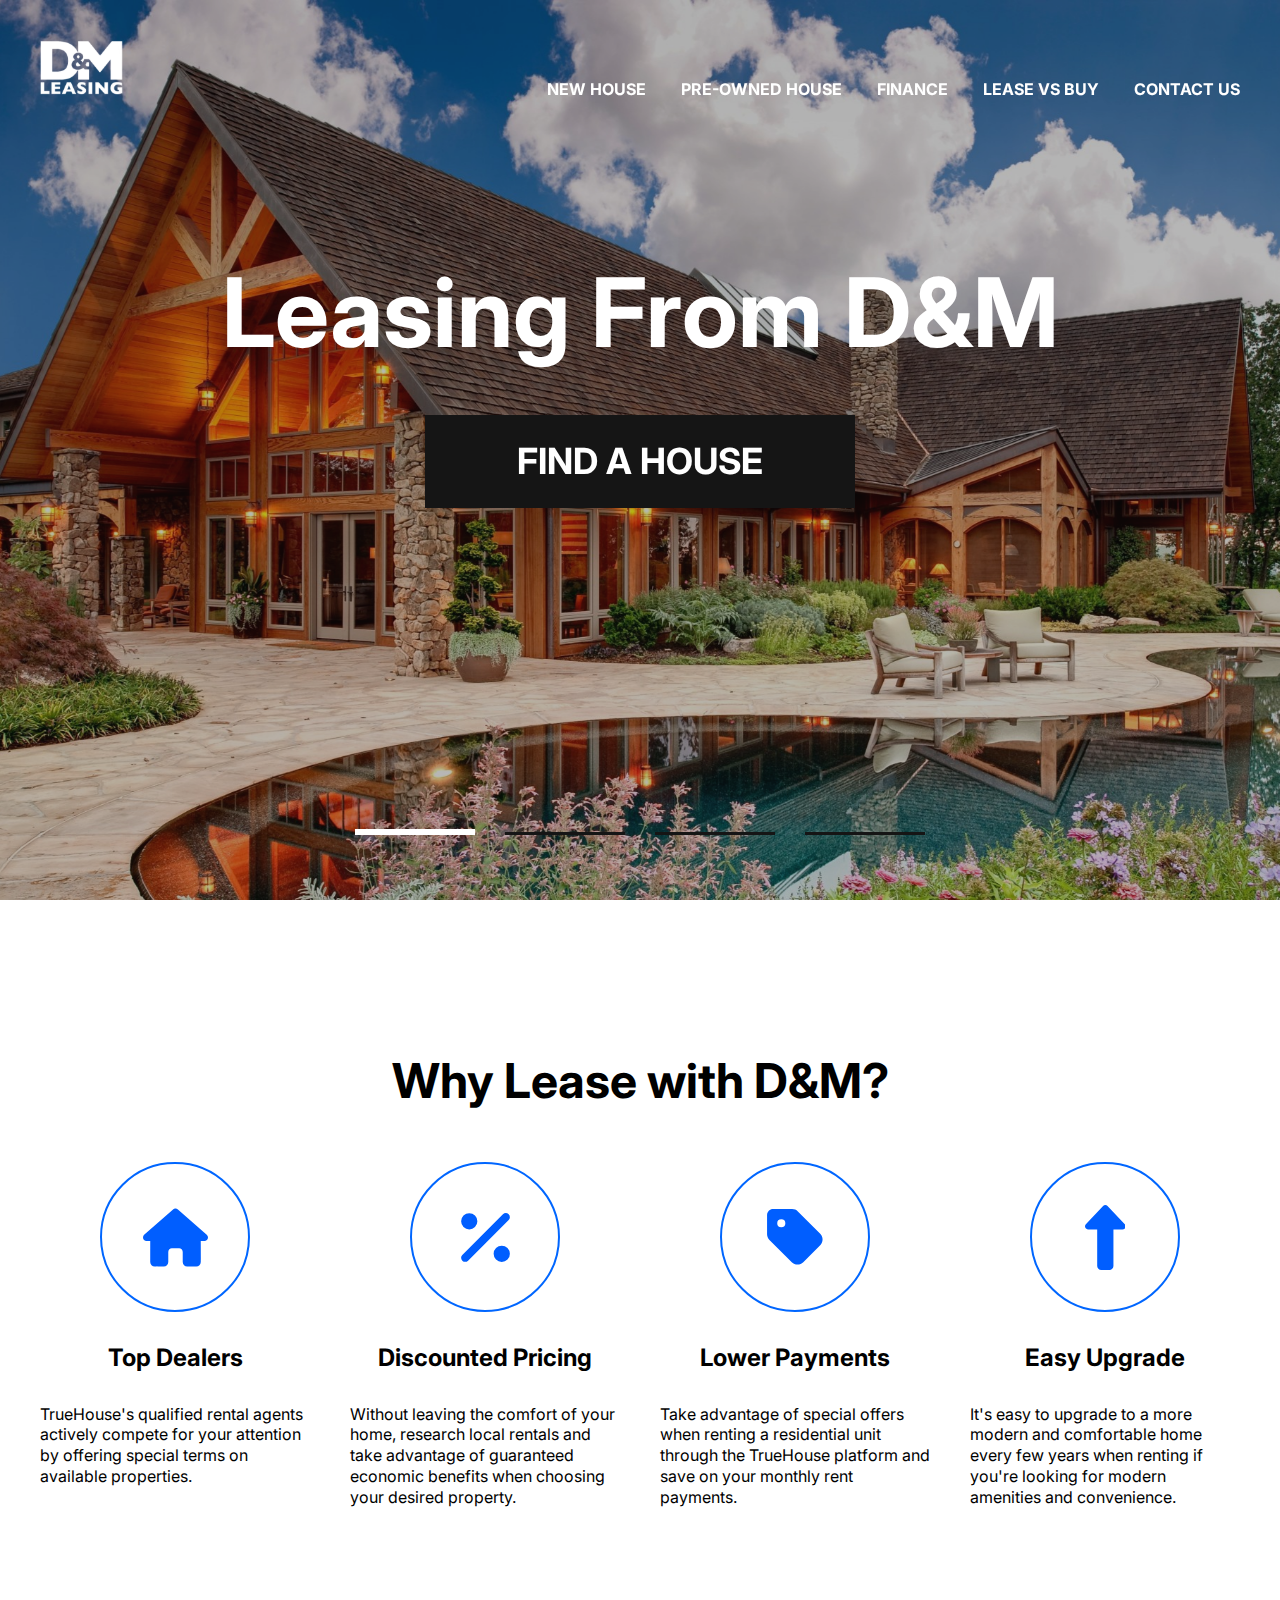
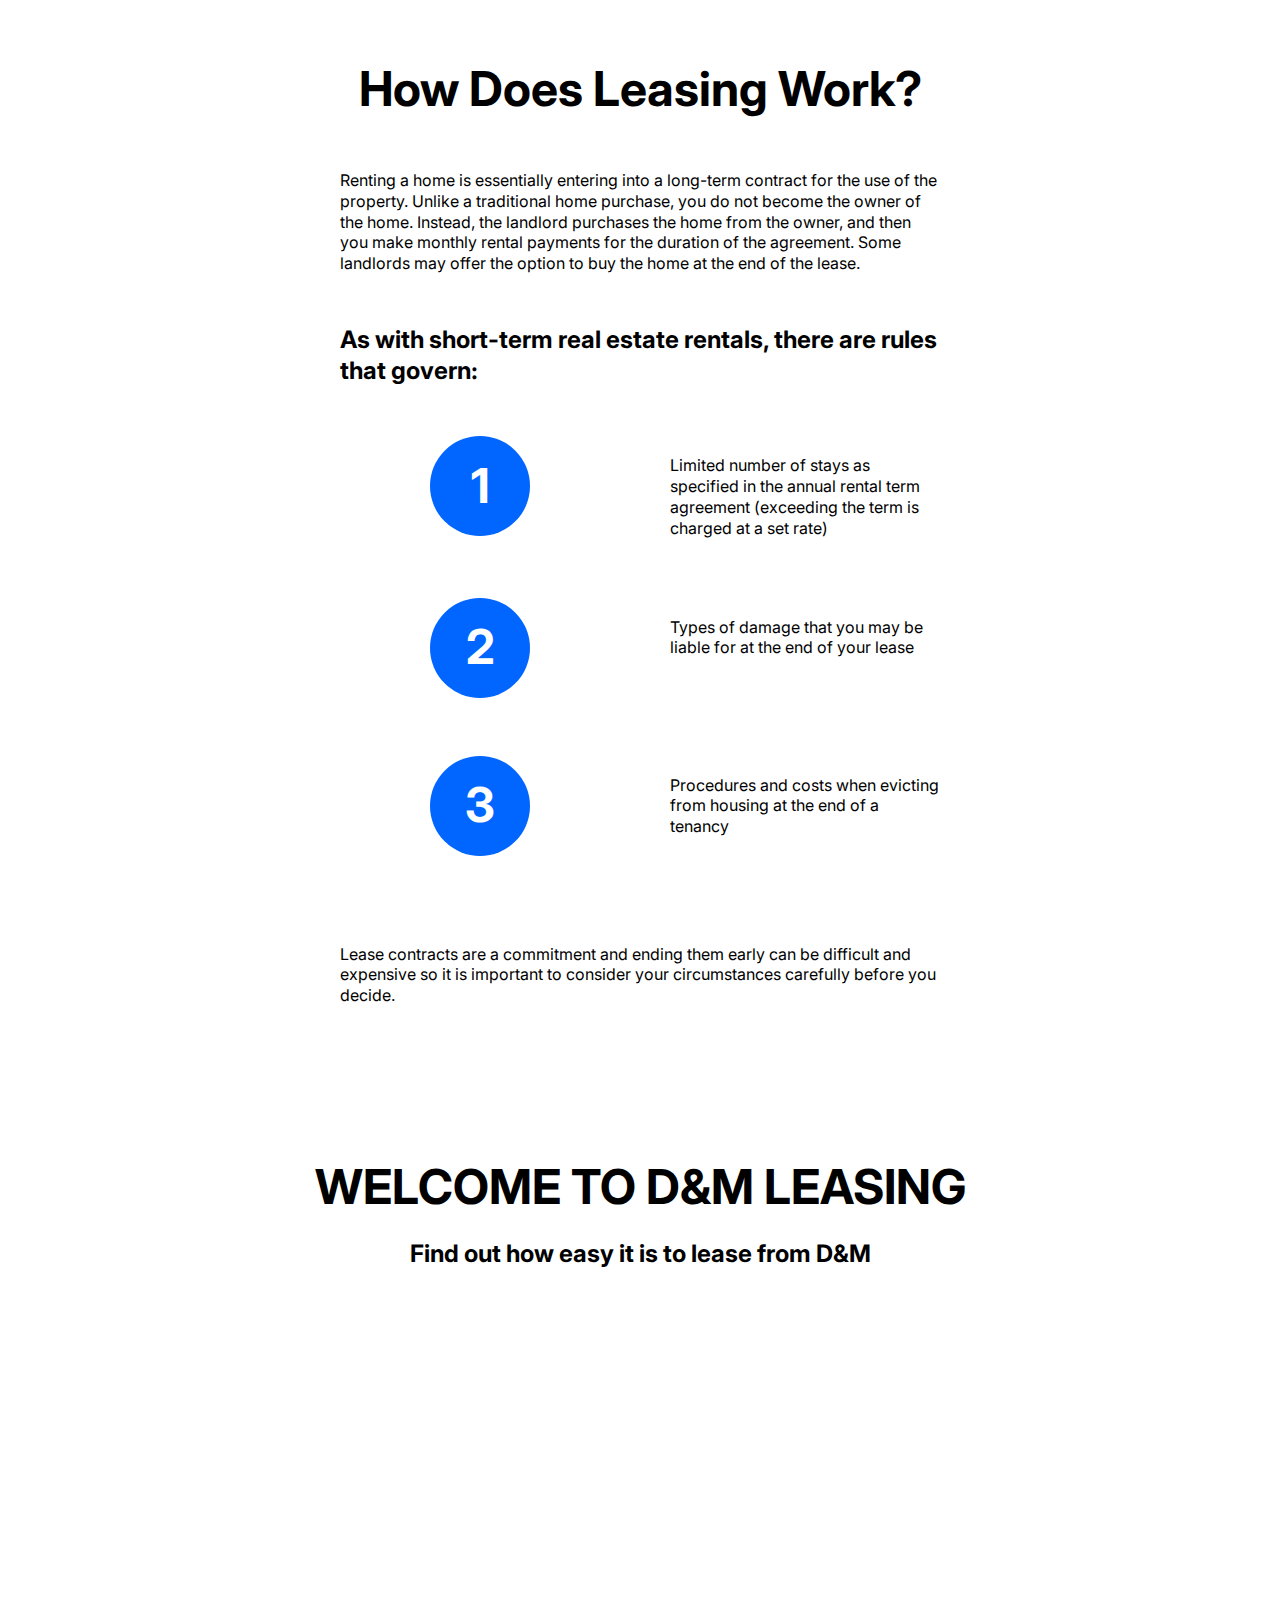
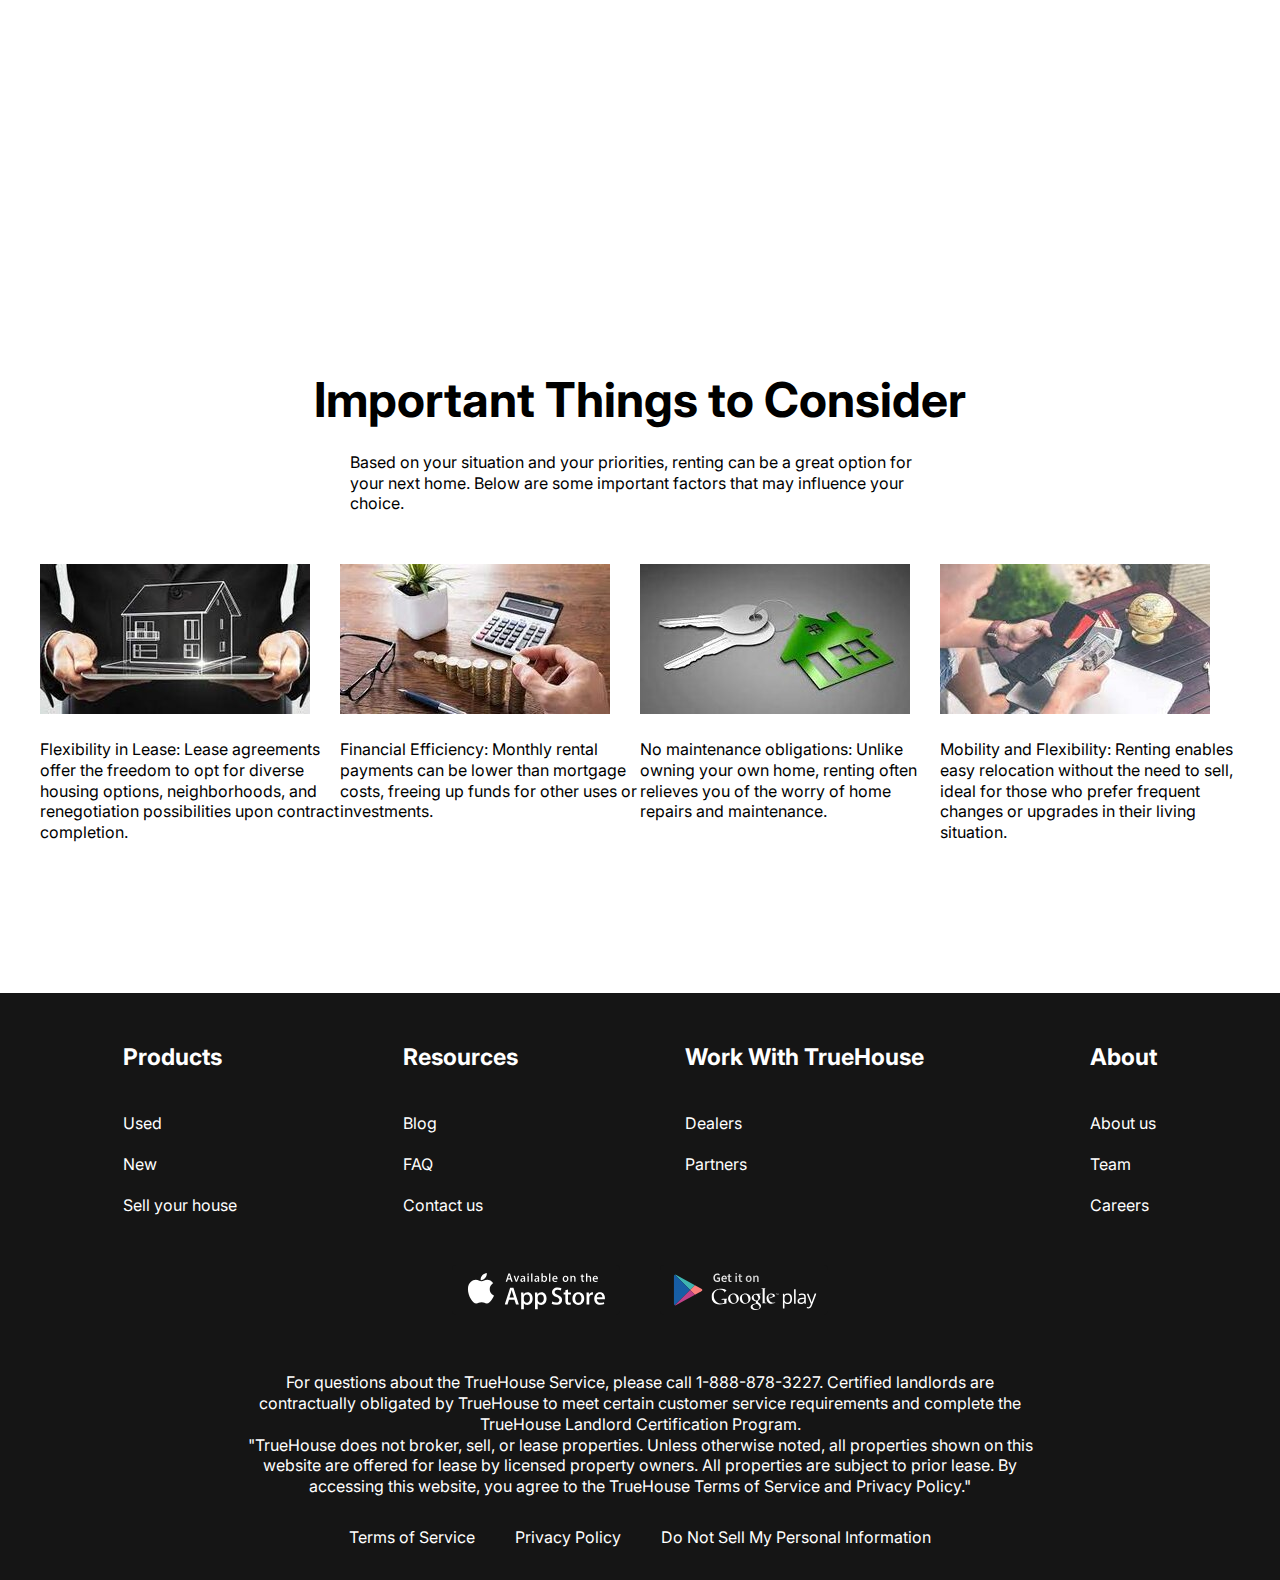
<file: index.html>
<!DOCTYPE html>
<html lang="en">
<head>
    <meta charset="UTF-8">
    <meta name="viewport" content="width=device-width, initial-scale=1.0">
    <link rel="preconnect" href="https://fonts.googleapis.com">
    <link rel="preconnect" href="https://fonts.gstatic.com" crossorigin>
    <link href="https://fonts.googleapis.com/css2?family=Inter:wght@400;700&display=swap" rel="stylesheet">
    <link rel="stylesheet" href="https://cdn.jsdelivr.net/npm/swiper@11/swiper-bundle.min.css"/>
    <link rel="stylesheet" href="/css/style.css">
    <title>Lease House</title>
</head>
<body>
    <div class="wrapper">
        <header class="header header-main">
            <div class="container">
                <div class="header__inner">
                    <a href="index.html" class="logo"><img src="img/Logo.svg" alt="" class="logo__img"></a>
                    <nav class="menu">
                        <ul class="menu__list">
                            <li class="menu__list-item"><a href="NewHouse.html" class="menu__list-link">NEW HOUSE</a></li>
                            <li class="menu__list-item"><a href="#" class="menu__list-link">PRE-OWNED HOUSE</a></li>
                            <li class="menu__list-item"><a href="#" class="menu__list-link">FINANCE</a></li>
                            <li class="menu__list-item"><a href="#" class="menu__list-link">LEASE VS BUY</a></li>
                            <li class="menu__list-item"><a href="contact.html" class="menu__list-link">CONTACT US</a></li> 
                        </ul>
                    </nav>
                </div>
            </div>
        </header>
        <main class="main">
            <section class="top">
                <div class="container">
                    <h1 class="title">Leasing From D&M</h1>
                    <a href="NewHouse.html" class="top__link">Find a House</a>
                </div>
            </section>
            <div class="slider">
                <div class="swiper">
                    <div class="swiper-wrapper">
                        <div class="swiper-slide" style=" background-image: url(/img/House1.jpg)"></div>
                        <div class="swiper-slide" style=" background-image: url(/img/House2.jpg)"></div>
                        <div class="swiper-slide" style=" background-image: url(/img/House3.jpg)"></div>
                        <div class="swiper-slide" style=" background-image: url(/img/House4.jpg)"></div>
                    </div>
                    <div class="swiper-pagination"></div>
                </div>
            </div>

            <section class="why-lease">
                <div class="container">
                    <h2 class="section-title">Why Lease with D&M?</h2>
                    <ul class="why-lease__list">
                        <li class="why-lease__item">
                            <div class="why-lease__item-img-container">
                                <svg xmlns="http://www.w3.org/2000/svg" width="65" height="65" viewBox="0 0 576 512">
                                    <style>svg{fill:#005eff}</style>
                                    <path d="M575.8 255.5c0 18-15 32.1-32 32.1h-32l.7 160.2c0 2.7-.2 5.4-.5 8.1V472c0 22.1-17.9 40-40 40H456c-1.1 0-2.2 0-3.3-.1c-1.4 .1-2.8 .1-4.2 .1H416 392c-22.1 0-40-17.9-40-40V448 384c0-17.7-14.3-32-32-32H256c-17.7 0-32 14.3-32 32v64 24c0 22.1-17.9 40-40 40H160 128.1c-1.5 0-3-.1-4.5-.2c-1.2 .1-2.4 .2-3.6 .2H104c-22.1 0-40-17.9-40-40V360c0-.9 0-1.9 .1-2.8V287.6H32c-18 0-32-14-32-32.1c0-9 3-17 10-24L266.4 8c7-7 15-8 22-8s15 2 21 7L564.8 231.5c8 7 12 15 11 24z"/>
                                </svg>
                            </div>
                            
                            
                            <h3 class="why-lease__item-title">Top Dealers</h3>
                            <p class="why-lease__item-text">TrueHouse's qualified rental agents actively compete for your attention by offering special terms on available properties.</p>
                        </li>
                        <li class="why-lease__item">
                            <div class="why-lease__item-img-container">
                                <svg xmlns="http://www.w3.org/2000/svg" width="65" height="65" viewBox="0 0 384 512"><!--! Font Awesome Free 6.4.2 by @fontawesome - https://fontawesome.com License - https://fontawesome.com/license (Commercial License) Copyright 2023 Fonticons, Inc. --><style>svg{fill:#005eff}</style><path d="M374.6 118.6c12.5-12.5 12.5-32.8 0-45.3s-32.8-12.5-45.3 0l-320 320c-12.5 12.5-12.5 32.8 0 45.3s32.8 12.5 45.3 0l320-320zM128 128A64 64 0 1 0 0 128a64 64 0 1 0 128 0zM384 384a64 64 0 1 0 -128 0 64 64 0 1 0 128 0z"/></svg>
                            </div>
                            <h3 class="why-lease__item-title">Discounted Pricing</h3>
                            <p class="why-lease__item-text">Without leaving the comfort of your home, research local rentals and take advantage of guaranteed economic benefits when choosing your desired property.</p>
                        </li>
                        <li class="why-lease__item">
                            <div class="why-lease__item-img-container">
                                <svg xmlns="http://www.w3.org/2000/svg" width="65" height="65" viewBox="0 0 448 512"><!--! Font Awesome Free 6.4.2 by @fontawesome - https://fontawesome.com License - https://fontawesome.com/license (Commercial License) Copyright 2023 Fonticons, Inc. --><style>svg{fill:#005eff}</style><path d="M0 80V229.5c0 17 6.7 33.3 18.7 45.3l176 176c25 25 65.5 25 90.5 0L418.7 317.3c25-25 25-65.5 0-90.5l-176-176c-12-12-28.3-18.7-45.3-18.7H48C21.5 32 0 53.5 0 80zm112 32a32 32 0 1 1 0 64 32 32 0 1 1 0-64z"/></svg>
                            </div>
                            <h3 class="why-lease__item-title">Lower Payments</h3>
                            <p class="why-lease__item-text">Take advantage of special offers when renting a residential unit through the TrueHouse platform and save on your monthly rent payments.</p>
                        </li>
                        <li class="why-lease__item">
                            <div class="why-lease__item-img-container">
                                <svg xmlns="http://www.w3.org/2000/svg" idth="65" height="65" viewBox="0 0 320 512"><!--! Font Awesome Free 6.4.2 by @fontawesome - https://fontawesome.com License - https://fontawesome.com/license (Commercial License) Copyright 2023 Fonticons, Inc. --><style>svg{fill:#005eff}</style><path d="M318 177.5c3.8-8.8 2-19-4.6-26l-136-144C172.9 2.7 166.6 0 160 0s-12.9 2.7-17.4 7.5l-136 144c-6.6 7-8.4 17.2-4.6 26S14.4 192 24 192H96l0 288c0 17.7 14.3 32 32 32h64c17.7 0 32-14.3 32-32l0-288h72c9.6 0 18.2-5.7 22-14.5z"/></svg>
                            </div>
                            <h3 class="why-lease__item-title">Easy Upgrade</h3>
                            <p class="why-lease__item-text">It's easy to upgrade to a more modern and comfortable home every few years when renting if you're looking for modern amenities and convenience.</p>
                        </li>
                    </ul>
                </div>
            </section>

            <section class="how-does">
                <div class="container">
                    <div class="how-does__inner">
                        <h2 class="section-title">How Does Leasing Work?</h2>
                        <p class="how-does__text">Renting a home is essentially entering into a long-term contract for the use of the property. Unlike a traditional home purchase, you do not become the owner of the home. Instead, the landlord purchases the home from the owner, and then you make monthly rental payments for the duration of the agreement. Some landlords may offer the option to buy the home at the end of the lease.</p>

                        <h4 class="how__does-title">As with short-term real estate rentals, there are rules that govern:</h4>

                        <ol class="how__does-list">
                            <li class="how__does-item">Limited number of stays as specified in the annual rental term agreement (exceeding the term is charged at a set rate)</li>
                            <li class="how__does-item">Types of damage that you may be liable for at the end of your lease</li>
                            <li class="how__does-item">Procedures and costs when evicting from housing at the end of a tenancy</li>
                        </ol>

                        <p class="how-does__text">Lease contracts are a commitment and ending them early can be difficult and expensive so it is important to consider your circumstances carefully before you decide.</p>
                    </div>
                </div>
            </section>

            <section class="video">
                <div class="container">
                    <h2 class="section-title vide__title">WELCOME TO D&M LEASING</h2>
                    <p class="video__text">Find out how easy it is to lease from D&M</p>
                    <iframe class="video__content" width="1000" height="500" src="https://www.youtube.com/embed/lQ8SQ8BVBb8?si=c9O6zUCo8irEoYAX" title="YouTube video player" frameborder="0" allow="accelerometer; autoplay; clipboard-write; encrypted-media; gyroscope; picture-in-picture; web-share" allowfullscreen></iframe>

                </div>
            </section>

            <section class="important">
                <div class="container">
                    <h2 class="section-title important__title">Important Things to Consider</h2>
                    <p class="important__text">Based on your situation and your priorities, renting can be a great option for your next home. Below are some important factors that may influence your choice.</p>
                    <ul class="important__list">
                        <li class="important__item">
                            <img class="important__item-img" src="img/imp-1.jpg" alt="">
                            <p class="important__item-text">Flexibility in Lease: Lease agreements offer the freedom to opt for diverse housing options, neighborhoods, and renegotiation possibilities upon contract completion.</p>
                        </li>
                        <li class="important__item">
                            <img class="important__item-img" src="img/imp-2.jpg" alt="">
                            <p class="important__item-text">Financial Efficiency: Monthly rental payments can be lower than mortgage costs, freeing up funds for other uses or investments.
                            </p>
                        </li>
                        <li class="important__item">
                            <img class="important__item-img" src="img/imp-3.jpg" alt="">
                            <p class="important__item-text">No maintenance obligations: Unlike owning your own home, renting often relieves you of the worry of home repairs and maintenance.</p>
                        </li>
                        <li class="important__item">
                            <img class="important__item-img" src="img/imp-4.jpg" alt="">
                            <p class="important__item-text">Mobility and Flexibility: Renting enables easy relocation without the need to sell, ideal for those who prefer frequent changes or upgrades in their living situation.</p>
                        </li>
                    </ul>
                </div>
            </section>

        </main>
        <footer class="footer">
            <div class="container">
                <nav class="footer__menu">
                    <ul class="footer__menu-list">
                        <li class="footer__menu-item"><p class="footer__menu-title">Products</p></li>
                        <li class="footer__menu-item"><a href="#" class="footer__menu-link">Used</a></li>
                        <li class="footer__menu-item"><a href="#" class="footer__menu-link">New</a></li>
                        <li class="footer__menu-item"><a href="NewHouse.html" class="footer__menu-link">Sell your house</a></li>
                    </ul>
                    <ul class="footer__menu-list">
                        <li class="footer__menu-item"><p class="footer__menu-title">Resources</p></li>
                        <li class="footer__menu-item"><a href="#" class="footer__menu-link">Blog</a></li>
                        <li class="footer__menu-item"><a href="#" class="footer__menu-link">FAQ</a></li>
                        <li class="footer__menu-item"><a href="contact.html" class="footer__menu-link">Contact us</a></li>  
                    </ul>
                    <ul class="footer__menu-list">
                        <li class="footer__menu-item"><p class="footer__menu-title">Work With TrueHouse</p></li>
                        <li class="footer__menu-item"><a href="#" class="footer__menu-link">Dealers</a></li>
                        <li class="footer__menu-item"><a href="#" class="footer__menu-link">Partners</a></li>
                    </ul>
                    <ul class="footer__menu-list">
                        <li class="footer__menu-item"><p class="footer__menu-title">About</p></li>
                        <li class="footer__menu-item"><a href="#" class="footer__menu-link">About us</a></li>
                        <li class="footer__menu-item"><a href="#" class="footer__menu-link">Team</a></li>
                        <li class="footer__menu-item"><a href="#" class="footer__menu-link">Careers</a></li>
                    </ul>
                </nav>
                <ul class="app">
                    <li class="app__item">
                        <a href="#" class="app__item-link"><img class="app__item-img" src="img/appstore.svg" alt=""></a>
                    </li>
                    <li class="app__item">
                        <a href="#" class="app__item-link"><img class="app__item-img" src="img/Googleplay.svg" alt=""></a>
                    </li>
                </ul>
                <div class="footer__copy">
                    <p class="footer__copy-text">
                        For questions about the TrueHouse Service, please call 1-888-878-3227. Certified landlords are contractually obligated by TrueHouse to meet certain customer service requirements and complete the TrueHouse Landlord Certification Program.
                    </p>
                    <p class="footer__copy-text">
                        "TrueHouse does not broker, sell, or lease properties. Unless otherwise noted, all properties shown on this website are offered for lease by licensed property owners. All properties are subject to prior lease. By accessing this website, you agree to the TrueHouse Terms of Service and Privacy Policy."
                    </p>
                </div>
                <nav class="copy__nav">
                    <ul class="copy__nav-list">
                        <li class="copy__nav-item"><a href="#" class="copy__nav-link">Terms of Service</a></li>
                        <li class="copy__nav-item"><a href="#" class="copy__nav-link">Privacy Policy</a></li>
                        <li class="copy__nav-item"><a href="#" class="copy__nav-link">Do Not Sell My Personal Information</a></li>
                    </ul>
                </nav>
            </div>
        </footer>
    </div>

<script src="https://cdn.jsdelivr.net/npm/swiper@11/swiper-bundle.min.js"></script>
<script src="js/main.js"></script>
</body>
</html>
</file>
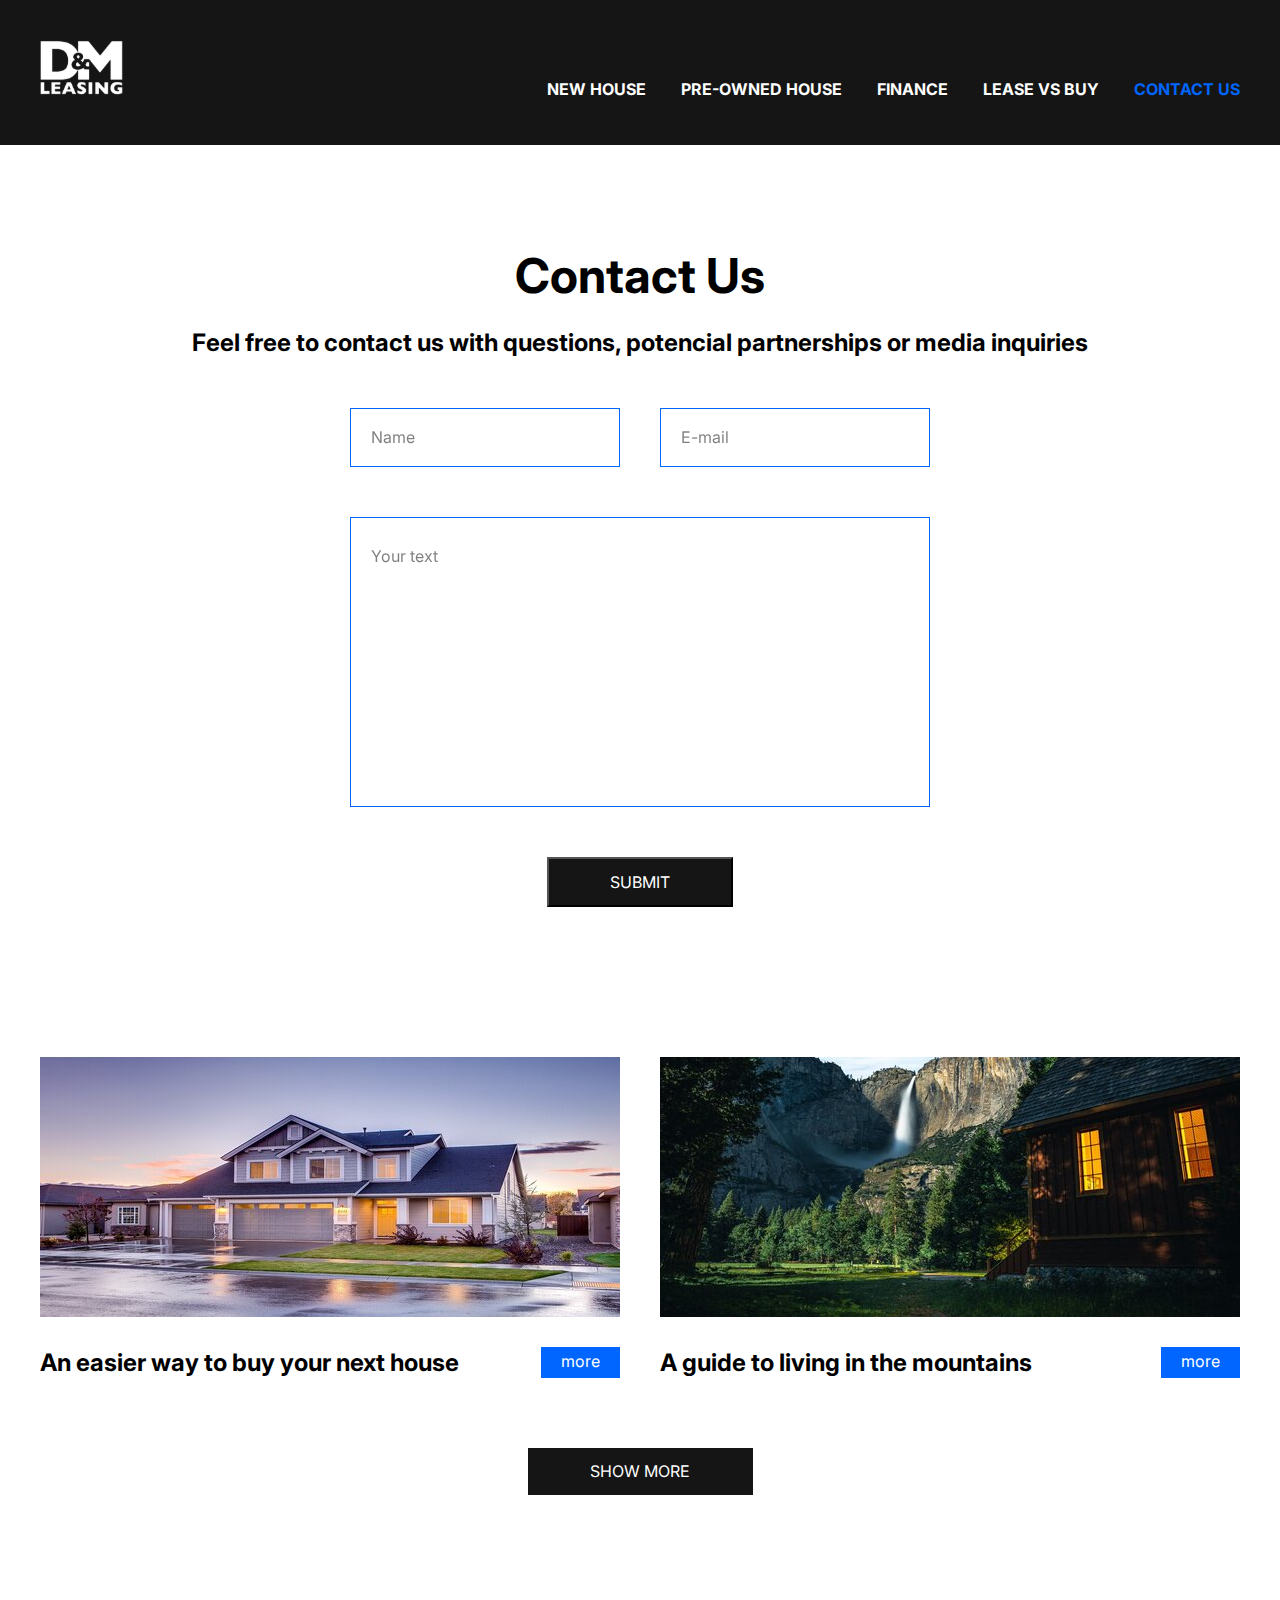
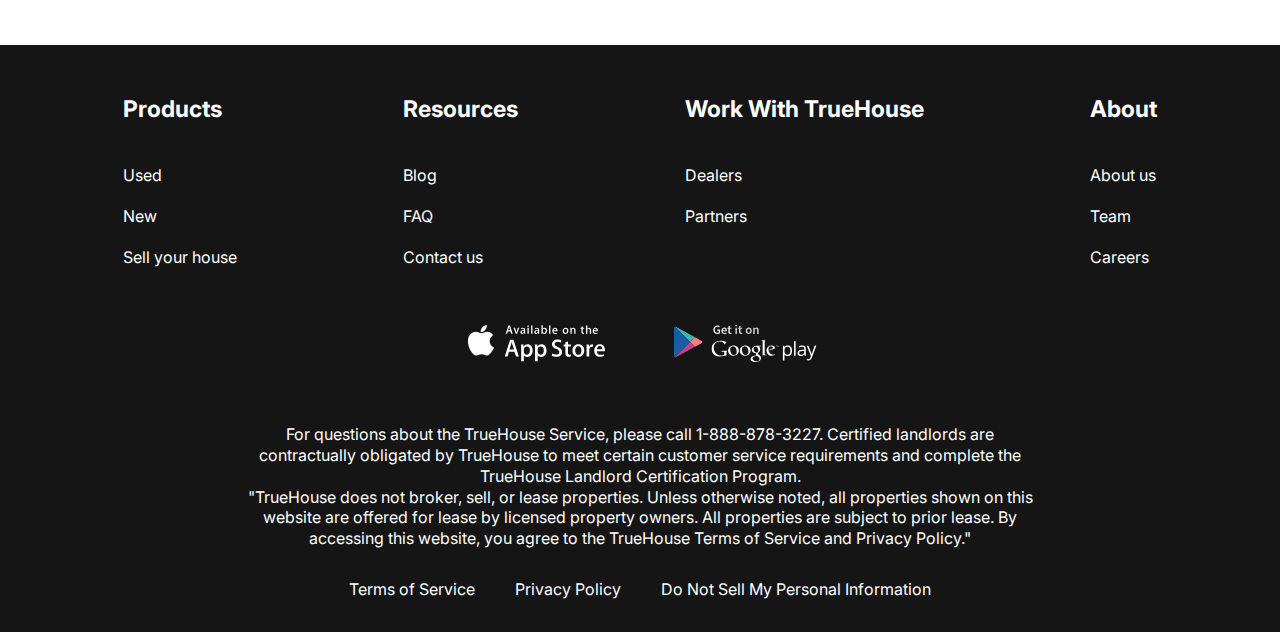
<file: contact.html>
<!DOCTYPE html>
<html lang="en">
<head>
    <meta charset="UTF-8">
    <meta name="viewport" content="width=device-width, initial-scale=1.0">
    <link rel="preconnect" href="https://fonts.googleapis.com">
    <link rel="preconnect" href="https://fonts.gstatic.com" crossorigin>
    <link href="https://fonts.googleapis.com/css2?family=Inter:wght@400;700&display=swap" rel="stylesheet">
    <link rel="stylesheet" href="/css/style.css">
    <title>Lease House</title>
</head>
<body>
    <div class="wrapper">
        <header class="header">
            <div class="container">
                <div class="header__inner">
                    <a href="index.html" class="logo"><img src="img/Logo.svg" alt="" class="logo__img"></a>
                    <nav class="menu">
                        <ul class="menu__list">
                            <li class="menu__list-item"><a href="NewHouse.html" class="menu__list-link">NEW HOUSE</a></li>
                            <li class="menu__list-item"><a href="#" class="menu__list-link">PRE-OWNED HOUSE</a></li>
                            <li class="menu__list-item"><a href="#" class="menu__list-link">FINANCE</a></li>
                            <li class="menu__list-item"><a href="#" class="menu__list-link">LEASE VS BUY</a></li>
                            <li class="menu__list-item"><a href="#" class="menu__list-link menu__list-link--active">CONTACT US</a></li> 
                        </ul>
                    </nav>
                </div>
            </div>
        </header>
        <main class="main">
            <section class="contacts">
                <div class="container">
                    <h2 class="section-title contacts__title">Contact Us</h2>
                    <p class="contacts__text">Feel free to contact us with questions, potencial partnerships or media inquiries</p>
                    <fomr class="form">
                        <input type="text" class="form__input" placeholder="Name">
                        <input type="email" class="form__input" placeholder="E-mail">
                        <textarea class="form__textarea" placeholder="Your text"></textarea>
                        <button class="form__btn" type="submit">SUBMIT</button>
                    </fomr>
                </div>
            </section>

            <section class="blog">
                <div class="container">
                    <div class="blog__items">
                        <div class="blog__item">
                            <img class="blog__item-img" src="img/blog-1.jpg" alt="">
                            <h4 class="blog__item-title">An easier way to buy your next house</h4>
                            <a href="#" class="blog__item-link">more</a>
                        </div>
                        <div class="blog__item">
                            <img class="blog__item-img" src="img/blog-2.jpg" alt="">
                            <h4 class="blog__item-title">A guide to living in the mountains</h4>
                            <a href="#" class="blog__item-link">more</a>
                        </div>
                    </div>

                    <a href="#" class="showmore-link">SHOW MORE</a>

                </div>
            </section>
            

        </main>
        <footer class="footer">
            <div class="container">
                <nav class="footer__menu">
                    <ul class="footer__menu-list">
                        <li class="footer__menu-item"><p class="footer__menu-title">Products</p></li>
                        <li class="footer__menu-item"><a href="#" class="footer__menu-link">Used</a></li>
                        <li class="footer__menu-item"><a href="#" class="footer__menu-link">New</a></li>
                        <li class="footer__menu-item"><a href="NewHouse.html" class="footer__menu-link">Sell your house</a></li>
                    </ul>
                    <ul class="footer__menu-list">
                        <li class="footer__menu-item"><p class="footer__menu-title">Resources</p></li>
                        <li class="footer__menu-item"><a href="#" class="footer__menu-link">Blog</a></li>
                        <li class="footer__menu-item"><a href="#" class="footer__menu-link">FAQ</a></li>
                        <li class="footer__menu-item"><a href="contact.html" class="footer__menu-link">Contact us</a></li>  
                    </ul>
                    <ul class="footer__menu-list">
                        <li class="footer__menu-item"><p class="footer__menu-title">Work With TrueHouse</p></li>
                        <li class="footer__menu-item"><a href="#" class="footer__menu-link">Dealers</a></li>
                        <li class="footer__menu-item"><a href="#" class="footer__menu-link">Partners</a></li>
                    </ul>
                    <ul class="footer__menu-list">
                        <li class="footer__menu-item"><p class="footer__menu-title">About</p></li>
                        <li class="footer__menu-item"><a href="#" class="footer__menu-link">About us</a></li>
                        <li class="footer__menu-item"><a href="#" class="footer__menu-link">Team</a></li>
                        <li class="footer__menu-item"><a href="#" class="footer__menu-link">Careers</a></li>
                    </ul>
                </nav>
                <ul class="app">
                    <li class="app__item">
                        <a href="#" class="app__item-link"><img class="app__item-img" src="img/appstore.svg" alt=""></a>
                    </li>
                    <li class="app__item">
                        <a href="#" class="app__item-link"><img class="app__item-img" src="img/Googleplay.svg" alt=""></a>
                    </li>
                </ul>
                <div class="footer__copy">
                    <p class="footer__copy-text">
                        For questions about the TrueHouse Service, please call 1-888-878-3227. Certified landlords are contractually obligated by TrueHouse to meet certain customer service requirements and complete the TrueHouse Landlord Certification Program.
                    </p>
                    <p class="footer__copy-text">
                        "TrueHouse does not broker, sell, or lease properties. Unless otherwise noted, all properties shown on this website are offered for lease by licensed property owners. All properties are subject to prior lease. By accessing this website, you agree to the TrueHouse Terms of Service and Privacy Policy."
                    </p>
                </div>
                <nav class="copy__nav">
                    <ul class="copy__nav-list">
                        <li class="copy__nav-item"><a href="#" class="copy__nav-link">Terms of Service</a></li>
                        <li class="copy__nav-item"><a href="#" class="copy__nav-link">Privacy Policy</a></li>
                        <li class="copy__nav-item"><a href="#" class="copy__nav-link">Do Not Sell My Personal Information</a></li>
                    </ul>
                </nav>
            </div>
        </footer>
    </div>
<script src="js/main.js"></script>
</body>
</html>
</file>
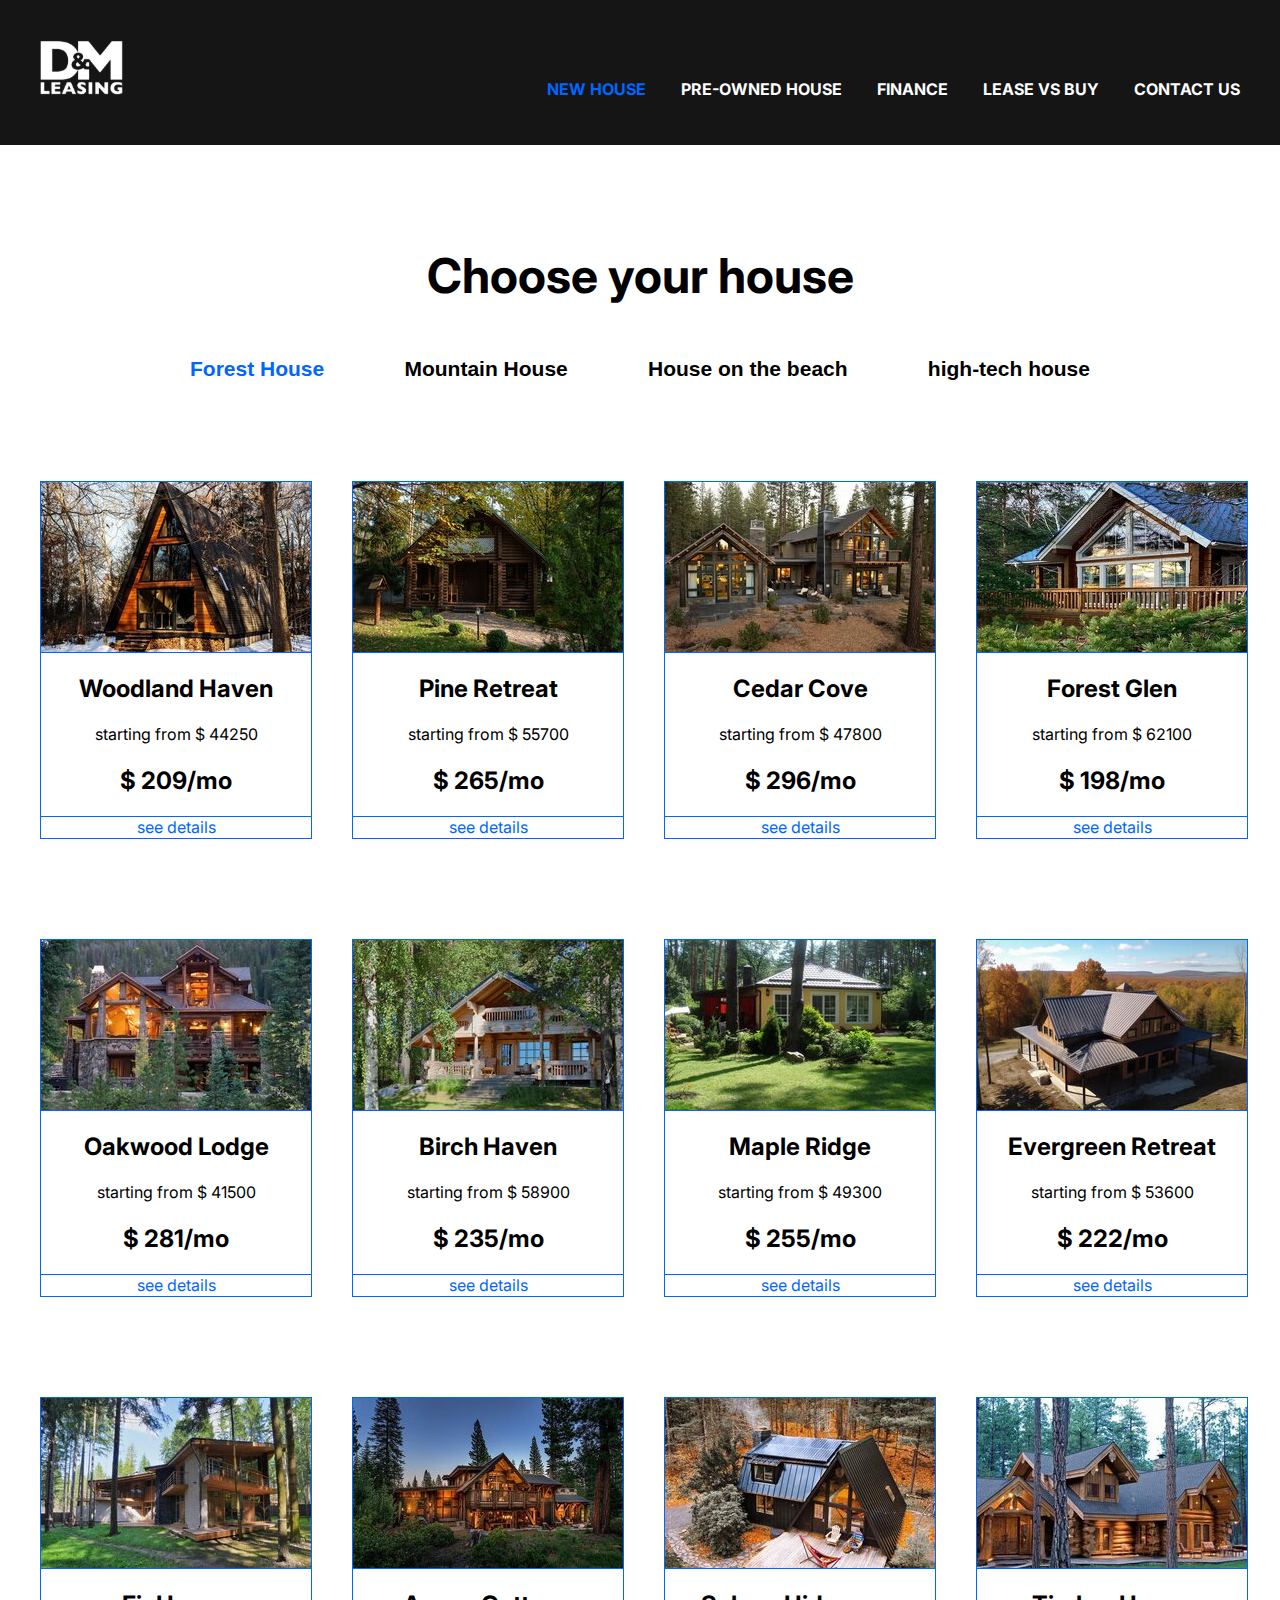
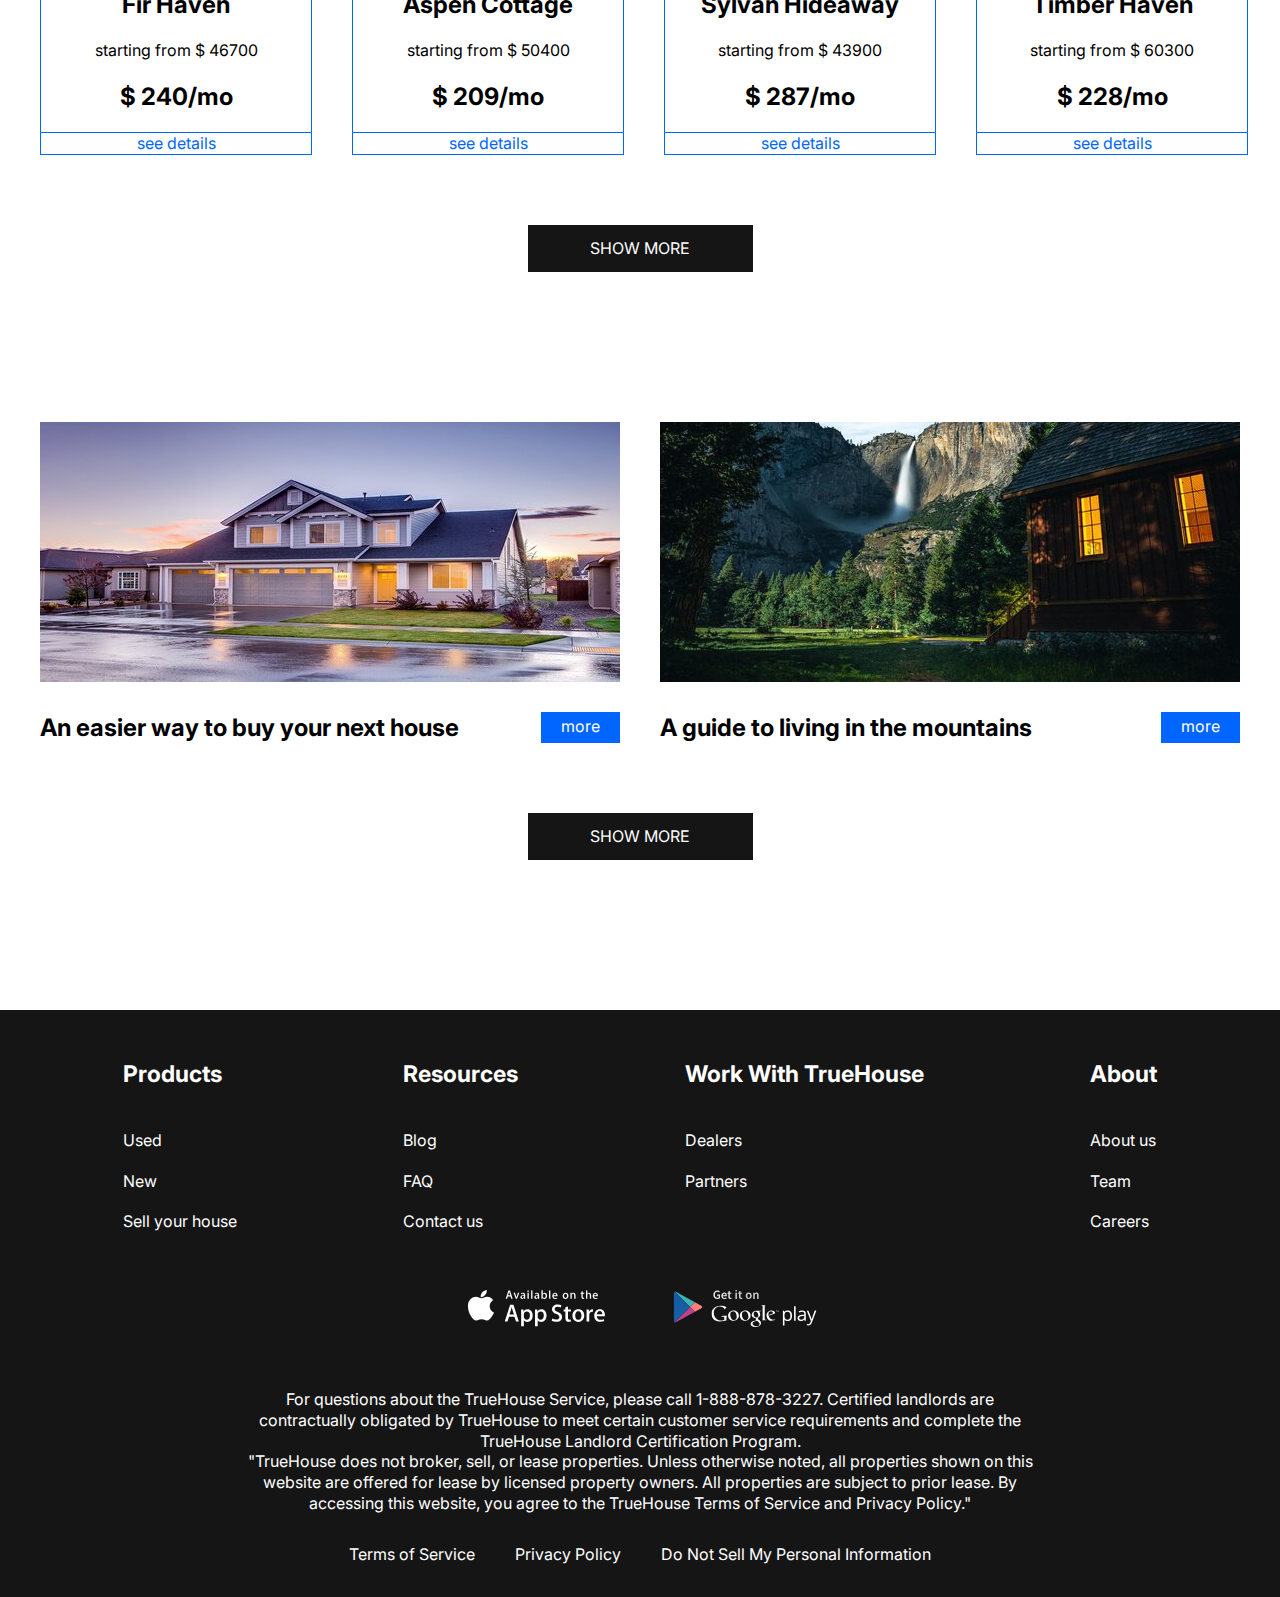
<file: NewHouse.html>
<!DOCTYPE html>
<html lang="en">
<head>
    <meta charset="UTF-8">
    <meta name="viewport" content="width=device-width, initial-scale=1.0">
    <link rel="preconnect" href="https://fonts.googleapis.com">
    <link rel="preconnect" href="https://fonts.gstatic.com" crossorigin>
    <link href="https://fonts.googleapis.com/css2?family=Inter:wght@400;700&display=swap" rel="stylesheet">
    <link rel="stylesheet" href="/css/style.css">
    <title>Lease House</title>
</head>
<body>
    <div class="wrapper">
        <header class="header">
            <div class="container">
                <div class="header__inner">
                    <a href="index.html" class="logo"><img src="img/Logo.svg" alt="" class="logo__img"></a>
                    <nav class="menu">
                        <ul class="menu__list">
                            <li class="menu__list-item"><a href="#" class="menu__list-link menu__list-link--active">NEW HOUSE</a></li>
                            <li class="menu__list-item"><a href="#" class="menu__list-link">PRE-OWNED HOUSE</a></li>
                            <li class="menu__list-item"><a href="#" class="menu__list-link">FINANCE</a></li>
                            <li class="menu__list-item"><a href="#" class="menu__list-link">LEASE VS BUY</a></li>
                            <li class="menu__list-item"><a href="contact.html" class="menu__list-link">CONTACT US</a></li> 
                        </ul>
                    </nav>
                </div>
            </div>
        </header>
        <main class="main">
            <section class="choose">
                <div class="container">
                    <h2 class="section-title">Choose your house</h2>

                    <div class="tabs">
                        <div class="tabs__btn">
                            <button class="tabs__btn-item tabs__btn-item--active" data-button="content-1">Forest House</button>
                            <button class="tabs__btn-item" data-button="content-2">Mountain House</button>
                            <button class="tabs__btn-item" data-button="content-3">House on the beach</button>
                            <button class="tabs__btn-item" data-button="content-4">high-tech house</button>
                        </div>
                        <div class="tabs__content">
                            <div class="tabs__content-item tabs__content-item--active" id="content-1">
                                <div class="card">
                                    <img class="card__img" src="img/card-1.jpg" alt="">
                                    <div class="card__content">
                                    <h4 class="card__title">Woodland Haven</h4>
                                    <p class="card__text">starting from $ 44250</p>
                                    <p class="card__price">$ 209/mo</p>
                                </div>
                                    <a href="#" class="card__link">see details</a>
                                </div>
                                <div class="card">
                                    <img class="card__img" src="img/card-2.jpg" alt="">
                                    <div class="card__content">
                                    <h4 class="card__title">Pine Retreat</h4>
                                    <p class="card__text">starting from $ 55700</p>
                                    <p class="card__price">$ 265/mo</p>
                                </div>
                                    <a href="#" class="card__link">see details</a>
                                </div>
                                <div class="card">
                                    <img class="card__img" src="img/card-3.jpg" alt="">
                                    <div class="card__content">
                                    <h4 class="card__title">Cedar Cove</h4>
                                    <p class="card__text">starting from $ 47800</p>
                                    <p class="card__price">$ 296/mo</p>
                                </div>
                                    <a href="#" class="card__link">see details</a>
                                </div>
                                <div class="card">
                                    <img class="card__img" src="img/card-4.jpg" alt="">
                                    <div class="card__content">
                                    <h4 class="card__title">Forest Glen</h4>
                                    <p class="card__text">starting from $ 62100</p>
                                    <p class="card__price">$ 198/mo</p>
                                </div>
                                    <a href="#" class="card__link">see details</a>
                                </div>
                                <div class="card">
                                    <img class="card__img" src="img/card-5.jpg" alt="">
                                    <div class="card__content">
                                    <h4 class="card__title">Oakwood Lodge</h4>
                                    <p class="card__text">starting from $ 41500</p>
                                    <p class="card__price">$ 281/mo</p>
                                </div>
                                    <a href="#" class="card__link">see details</a>
                                </div>
                                <div class="card">
                                    <img class="card__img" src="img/card-6.jpg" alt="">
                                    <div class="card__content">
                                    <h4 class="card__title">Birch Haven</h4>
                                    <p class="card__text">starting from $ 58900</p>
                                    <p class="card__price">$ 235/mo</p>
                                </div>
                                    <a href="#" class="card__link">see details</a>
                                </div>
                                <div class="card">
                                    <img class="card__img" src="img/card-7.jpg" alt="">
                                    <div class="card__content">
                                    <h4 class="card__title">Maple Ridge</h4>
                                    <p class="card__text">starting from $ 49300</p>
                                    <p class="card__price">$ 255/mo</p>
                                </div>
                                    <a href="#" class="card__link">see details</a>
                                </div>
                                <div class="card">
                                    <img class="card__img" src="img/card-8.jpg" alt="">
                                    <div class="card__content">
                                    <h4 class="card__title">Evergreen Retreat</h4>
                                    <p class="card__text">starting from $ 53600</p>
                                    <p class="card__price">$ 222/mo</p>
                                </div>
                                    <a href="#" class="card__link">see details</a>
                                </div>
                                <div class="card">
                                    <img class="card__img" src="img/card-9.jpg" alt="">
                                    <div class="card__content">
                                    <h4 class="card__title">Fir Haven</h4>
                                    <p class="card__text">starting from $ 46700</p>
                                    <p class="card__price">$ 240/mo</p>
                                </div>
                                    <a href="#" class="card__link">see details</a>
                                </div>
                                <div class="card">
                                    <img class="card__img" src="img/card-10.jpg" alt="">
                                    <div class="card__content">
                                    <h4 class="card__title">Aspen Cottage</h4>
                                    <p class="card__text">starting from $ 50400</p>
                                    <p class="card__price">$ 209/mo</p>
                                </div>
                                    <a href="#" class="card__link">see details</a>
                                </div>
                                <div class="card">
                                    <img class="card__img" src="img/card-11.jpg" alt="">
                                    <div class="card__content">
                                    <h4 class="card__title">Sylvan Hideaway</h4>
                                    <p class="card__text">starting from $ 43900</p>
                                    <p class="card__price">$ 287/mo</p>
                                </div>
                                    <a href="#" class="card__link">see details</a>
                                </div>
                                <div class="card">
                                    <img class="card__img" src="img/card-12.jpg" alt="">
                                    <div class="card__content">
                                    <h4 class="card__title">Timber Haven</h4>
                                    <p class="card__text">starting from $ 60300</p>
                                    <p class="card__price">$ 228/mo</p>
                                </div>
                                    <a href="#" class="card__link">see details</a>
                                </div>
                            </div>
                            <div class="tabs__content-item" id="content-2">
                                <div class="card">
                                    <img class="card__img" src="img/card-1-1.jpg" alt="">
                                    <div class="card__content">
                                    <h4 class="card__title">Summit View Cottage</h4>
                                    <p class="card__text">starting from $ 48000</p>
                                    <p class="card__price">$ 228/mo</p>
                                </div>
                                    <a href="#" class="card__link">see details</a>
                                </div>
                                <div class="card">
                                    <img class="card__img" src="img/card-1-2.jpg" alt="">
                                    <div class="card__content">
                                    <h4 class="card__title">Alpine Retreat</h4>
                                    <p class="card__text">starting from $ 59500</p>
                                    <p class="card__price">$ 284/mo</p>
                                </div>
                                    <a href="#" class="card__link">see details</a>
                                </div>
                                <div class="card">
                                    <img class="card__img" src="img/card-1-3.jpg" alt="">
                                    <div class="card__content">
                                    <h4 class="card__title">Mountain Peak Chalet</h4>
                                    <p class="card__text">starting from $ 52700</p>
                                    <p class="card__price">$ 251/mo</p>
                                </div>
                                    <a href="#" class="card__link">see details</a>
                                </div>
                                <div class="card">
                                    <img class="card__img" src="img/card-1-4.jpg" alt="">
                                    <div class="card__content">
                                    <h4 class="card__title">Evergreen Heights</h4>
                                    <p class="card__text">starting from $ 66200</p>
                                    <p class="card__price">$ 315/mo</p>
                                </div>
                                    <a href="#" class="card__link">see details</a>
                                </div>
                                <div class="card">
                                    <img class="card__img" src="img/card-1-5.jpg" alt="">
                                    <div class="card__content">
                                    <h4 class="card__title">Skyline Cabin</h4>
                                    <p class="card__text">starting from $ 45600</p>
                                    <p class="card__price">$ 217/mo</p>
                                </div>
                                    <a href="#" class="card__link">see details</a>
                                </div>
                                <div class="card">
                                    <img class="card__img" src="img/card-1-6.jpg" alt="">
                                    <div class="card__content">
                                    <h4 class="card__title">Ridgecrest Manor</h4>
                                    <p class="card__text">starting from $ 58900</p>
                                    <p class="card__price">$ 281/mo</p>
                                </div>
                                    <a href="#" class="card__link">see details</a>
                                </div>
                                <div class="card">
                                    <img class="card__img" src="img/card-1-7.jpg" alt="">
                                    <div class="card__content">
                                    <h4 class="card__title">Cascades Lodge</h4>
                                    <p class="card__text">starting from $ 53400</p>
                                    <p class="card__price">$ 254/mo</p>
                                </div>
                                    <a href="#" class="card__link">see details</a>
                                </div>
                                <div class="card">
                                    <img class="card__img" src="img/card-1-8.jpg" alt="">
                                    <div class="card__content">
                                    <h4 class="card__title">Timberline Haven</h4>
                                    <p class="card__text">starting from $ 61800</p>
                                    <p class="card__price">$ 294/mo</p>
                                </div>
                                    <a href="#" class="card__link">see details</a>
                                </div>
                                <div class="card">
                                    <img class="card__img" src="img/card-1-9.jpg" alt="">
                                    <div class="card__content">
                                    <h4 class="card__title">Cliffside Cabin</h4>
                                    <p class="card__text">starting from $ 49300</p>
                                    <p class="card__price">$ 235/mo</p>
                                </div>
                                    <a href="#" class="card__link">see details</a>
                                </div>
                                <div class="card">
                                    <img class="card__img" src="img/card-1-10.jpg" alt="">
                                    <div class="card__content">
                                    <h4 class="card__title">Summit View Cottage</h4>
                                    <p class="card__text">starting from $ 54500</p>
                                    <p class="card__price">$ 260/mo</p>
                                </div>
                                    <a href="#" class="card__link">see details</a>
                                </div>
                                <div class="card">
                                    <img class="card__img" src="img/card-1-11.jpg" alt="">
                                    <div class="card__content">
                                    <h4 class="card__title">Highlands Hideaway</h4>
                                    <p class="card__text">starting from $ 47800</p>
                                    <p class="card__price">$ 228/mo</p>
                                </div>
                                    <a href="#" class="card__link">see details</a>
                                </div>
                                <div class="card">
                                    <img class="card__img" src="img/card-1-12.jpg" alt="">
                                    <div class="card__content">
                                    <h4 class="card__title">Snowcap Retreat</h4>
                                    <p class="card__text">starting from $ 63500</p>
                                    <p class="card__price">$ 302/mo</p>
                                </div>
                                    <a href="#" class="card__link">see details</a>
                                </div>
                            </div>
                            <div class="tabs__content-item" id="content-3">
                                <div class="card">
                                    <img class="card__img" src="img/card-2-1.jpg" alt="">
                                    <div class="card__content">
                                    <h4 class="card__title">Seaside Oasis</h4>
                                    <p class="card__text">starting from $ 72000</p>
                                    <p class="card__price">$ 342/mo</p>
                                </div>
                                    <a href="#" class="card__link">see details</a>
                                </div>
                                <div class="card">
                                    <img class="card__img" src="img/card-2-2.jpg" alt="">
                                    <div class="card__content">
                                    <h4 class="card__title">Coastal Haven</h4>
                                    <p class="card__text">starting from $ 85500</p>
                                    <p class="card__price">$ 406/mo</p>
                                </div>
                                    <a href="#" class="card__link">see details</a>
                                </div>
                                <div class="card">
                                    <img class="card__img" src="img/card-2-3.jpg" alt="">
                                    <div class="card__content">
                                    <h4 class="card__title">Beachfront Villa</h4>
                                    <p class="card__text">starting from $ 94200</p>
                                    <p class="card__price">$ 448/mo</p>
                                </div>
                                    <a href="#" class="card__link">see details</a>
                                </div>
                                <div class="card">
                                    <img class="card__img" src="img/card-2-4.jpg" alt="">
                                    <div class="card__content">
                                    <h4 class="card__title">Oceanview Retreat</h4>
                                    <p class="card__text">starting from $ 101800</p>
                                    <p class="card__price">$ 484/mo</p>
                                </div>
                                    <a href="#" class="card__link">see details</a>
                                </div>
                                <div class="card">
                                    <img class="card__img" src="img/card-2-5.jpg" alt="">
                                    <div class="card__content">
                                    <h4 class="card__title">Shoreline Sanctuary</h4>
                                    <p class="card__text">starting from $ 68700</p>
                                    <p class="card__price">$ 327/mo</p>
                                </div>
                                    <a href="#" class="card__link">see details</a>
                                </div>
                                <div class="card">
                                    <img class="card__img" src="img/card-2-6.jpg" alt="">
                                    <div class="card__content">
                                    <h4 class="card__title">Water's Edge Cottage</h4>
                                    <p class="card__text">starting from $ 79900</p>
                                    <p class="card__price">$ 380/mo</p>
                                </div>
                                    <a href="#" class="card__link">see details</a>
                                </div>
                                <div class="card">
                                    <img class="card__img" src="img/card-2-7.jpg" alt="">
                                    <div class="card__content">
                                    <h4 class="card__title">Seashell Cottage</h4>
                                    <p class="card__text">starting from $ 92300</p>
                                    <p class="card__price">$ 439/mo</p>
                                </div>
                                    <a href="#" class="card__link">see details</a>
                                </div>
                                <div class="card">
                                    <img class="card__img" src="img/card-2-8.jpg" alt="">
                                    <div class="card__content">
                                    <h4 class="card__title">Harbor House</h4>
                                    <p class="card__text">starting from $ 88600</p>
                                    <p class="card__price">$ 422/mo</p>
                                </div>
                                    <a href="#" class="card__link">see details</a>
                                </div>
                                <div class="card">
                                    <img class="card__img" src="img/card-2-9.jpg" alt="">
                                    <div class="card__content">
                                    <h4 class="card__title">Sunset Beach</h4>
                                    <p class="card__text">starting from $ 75400</p>
                                    <p class="card__price">$ 359/mo</p>
                                </div>
                                    <a href="#" class="card__link">see details</a>
                                </div>
                                <div class="card">
                                    <img class="card__img" src="img/card-2-10.jpg" alt="">
                                    <div class="card__content">
                                    <h4 class="card__title">Lighthouse Cottage</h4>
                                    <p class="card__text">starting from $ 70800</p>
                                    <p class="card__price">$ 391/mo</p>
                                </div>
                                    <a href="#" class="card__link">see details</a>
                                </div>
                                <div class="card">
                                    <img class="card__img" src="img/card-2-11.jpg" alt="">
                                    <div class="card__content">
                                    <h4 class="card__title">Wavecrest Villa</h4>
                                    <p class="card__text">starting from $ 82100</p>
                                    <p class="card__price">$ 461/mo</p>
                                </div>
                                    <a href="#" class="card__link">see details</a>
                                </div>
                                <div class="card">
                                    <img class="card__img" src="img/card-2-12.jpg" alt="">
                                    <div class="card__content">
                                    <h4 class="card__title">Sandy Shores Retreat</h4>
                                    <p class="card__text">starting from $ 96700</p>
                                    <p class="card__price">$ 337/mo</p>
                                </div>
                                    <a href="#" class="card__link">see details</a>
                                </div>
                            </div>
                            <div class="tabs__content-item" id="content-4">
                                <div class="card">
                                    <img class="card__img" src="img/card-3-1.jpg" alt="">
                                    <div class="card__content">
                                    <h4 class="card__title">Tech Haven</h4>
                                    <p class="card__text">starting from $ 180000</p>
                                    <p class="card__price">$ 858/mo</p>
                                </div>
                                    <a href="#" class="card__link">see details</a>
                                </div>
                                <div class="card">
                                    <img class="card__img" src="img/card-3-2.jpg" alt="">
                                    <div class="card__content">
                                    <h4 class="card__title">Digital Oasis Villa</h4>
                                    <p class="card__text">starting from $ 215500</p>
                                    <p class="card__price">$ 1028/mo</p>
                                </div>
                                    <a href="#" class="card__link">see details</a>
                                </div>
                                <div class="card">
                                    <img class="card__img" src="img/card-3-3.jpg" alt="">
                                    <div class="card__content">
                                    <h4 class="card__title">Smart Living Estate</h4>
                                    <p class="card__text">starting from $ 198200</p>
                                    <p class="card__price">$ 945/mo</p>
                                </div>
                                    <a href="#" class="card__link">see details</a>
                                </div>
                                <div class="card">
                                    <img class="card__img" src="img/card-3-4.jpg" alt="">
                                    <div class="card__content">
                                    <h4 class="card__title">Futuristic Retreat</h4>
                                    <p class="card__text">starting from $ 232100</p>
                                    <p class="card__price">$ 1107/mo</p>
                                </div>
                                    <a href="#" class="card__link">see details</a>
                                </div>
                                <div class="card">
                                    <img class="card__img" src="img/card-3-5.jpg" alt="">
                                    <div class="card__content">
                                    <h4 class="card__title">Cybernetic Villa</h4>
                                    <p class="card__text">starting from $ 175600</p>
                                    <p class="card__price">$ 838/mo</p>
                                </div>
                                    <a href="#" class="card__link">see details</a>
                                </div>
                                <div class="card">
                                    <img class="card__img" src="img/card-3-6.jpg" alt="">
                                    <div class="card__content">
                                    <h4 class="card__title">Innovation Manor</h4>
                                    <p class="card__text">starting from $ 192900</p>
                                    <p class="card__price">$ 920/mo</p>
                                </div>
                                    <a href="#" class="card__link">see details</a>
                                </div>
                                <div class="card">
                                    <img class="card__img" src="img/card-3-7.jpg" alt="">
                                    <div class="card__content">
                                    <h4 class="card__title">Techno Haven</h4>
                                    <p class="card__text">starting from $ 207300</p>
                                    <p class="card__price">$ 988/mo</p>
                                </div>
                                    <a href="#" class="card__link">see details</a>
                                </div>
                                <div class="card">
                                    <img class="card__img" src="img/card-3-8.jpg" alt="">
                                    <div class="card__content">
                                    <h4 class="card__title">SmartTech Residence</h4>
                                    <p class="card__text">starting from $ 225600</p>
                                    <p class="card__price">$ 1075/mo</p>
                                </div>
                                    <a href="#" class="card__link">see details</a>
                                </div>
                                <div class="card">
                                    <img class="card__img" src="img/card-3-9.jpg" alt="">
                                    <div class="card__content">
                                    <h4 class="card__title">Modernity Villa</h4>
                                    <p class="card__text">starting from $ 185400</p>
                                    <p class="card__price">$ 884/mo</p>
                                </div>
                                    <a href="#" class="card__link">see details</a>
                                </div>
                                <div class="card">
                                    <img class="card__img" src="img/card-3-10.jpg" alt="">
                                    <div class="card__content">
                                    <h4 class="card__title">Hi-Tech Haven</h4>
                                    <p class="card__text">starting from $ 199100</p>
                                    <p class="card__price">$ 949/mo</p>
                                </div>
                                    <a href="#" class="card__link">see details</a>
                                </div>
                                <div class="card">
                                    <img class="card__img" src="img/card-3-11.jpg" alt="">
                                    <div class="card__content">
                                    <h4 class="card__title">Techno Oasis Villa</h4>
                                    <p class="card__text">starting from $ 210700</p>
                                    <p class="card__price">$ 1006/mo</p>
                                </div>
                                    <a href="#" class="card__link">see details</a>
                                </div>
                                <div class="card">
                                    <img class="card__img" src="img/card-3-12.jpg" alt="">
                                    <div class="card__content">
                                    <h4 class="card__title">Digital Dream Home</h4>
                                    <p class="card__text">starting from $ 245800</p>
                                    <p class="card__price">$ 1174/mo</p>
                                </div>
                                    <a href="#" class="card__link">see details</a>
                                </div>
                            </div>
                        </div>
                    </div>
                    <a href="#" class="showmore-link">SHOW MORE</a>
                </div>
            </section>
            <section class="blog">
                <div class="container">
                    <div class="blog__items">
                        <div class="blog__item">
                            <img class="blog__item-img" src="img/blog-1.jpg" alt="">
                            <h4 class="blog__item-title">An easier way to buy your next house</h4>
                            <a href="#" class="blog__item-link">more</a>
                        </div>
                        <div class="blog__item">
                            <img class="blog__item-img" src="img/blog-2.jpg" alt="">
                            <h4 class="blog__item-title">A guide to living in the mountains</h4>
                            <a href="#" class="blog__item-link">more</a>
                        </div>
                    </div>
                    <a href="#" class="showmore-link">SHOW MORE</a>
                </div>
            </section>
        </main>
        <footer class="footer">
            <div class="container">
                <nav class="footer__menu">
                    <ul class="footer__menu-list">
                        <li class="footer__menu-item"><p class="footer__menu-title">Products</p></li>
                        <li class="footer__menu-item"><a href="#" class="footer__menu-link">Used</a></li>
                        <li class="footer__menu-item"><a href="#" class="footer__menu-link">New</a></li>
                        <li class="footer__menu-item"><a href="#" class="footer__menu-link">Sell your house</a></li>
                    </ul>
                    <ul class="footer__menu-list">
                        <li class="footer__menu-item"><p class="footer__menu-title">Resources</p></li>
                        <li class="footer__menu-item"><a href="#" class="footer__menu-link">Blog</a></li>
                        <li class="footer__menu-item"><a href="#" class="footer__menu-link">FAQ</a></li>
                        <li class="footer__menu-item"><a href="contact.html" class="footer__menu-link">Contact us</a></li>  
                    </ul>
                    <ul class="footer__menu-list">
                        <li class="footer__menu-item"><p class="footer__menu-title">Work With TrueHouse</p></li>
                        <li class="footer__menu-item"><a href="#" class="footer__menu-link">Dealers</a></li>
                        <li class="footer__menu-item"><a href="#" class="footer__menu-link">Partners</a></li>
                    </ul>
                    <ul class="footer__menu-list">
                        <li class="footer__menu-item"><p class="footer__menu-title">About</p></li>
                        <li class="footer__menu-item"><a href="#" class="footer__menu-link">About us</a></li>
                        <li class="footer__menu-item"><a href="#" class="footer__menu-link">Team</a></li>
                        <li class="footer__menu-item"><a href="#" class="footer__menu-link">Careers</a></li>
                    </ul>
                </nav>
                <ul class="app">
                    <li class="app__item">
                        <a href="#" class="app__item-link"><img class="app__item-img" src="img/appstore.svg" alt=""></a>
                    </li>
                    <li class="app__item">
                        <a href="#" class="app__item-link"><img class="app__item-img" src="img/Googleplay.svg" alt=""></a>
                    </li>
                </ul>
                <div class="footer__copy">
                    <p class="footer__copy-text">
                        For questions about the TrueHouse Service, please call 1-888-878-3227. Certified landlords are contractually obligated by TrueHouse to meet certain customer service requirements and complete the TrueHouse Landlord Certification Program.
                    </p>
                    <p class="footer__copy-text">
                        "TrueHouse does not broker, sell, or lease properties. Unless otherwise noted, all properties shown on this website are offered for lease by licensed property owners. All properties are subject to prior lease. By accessing this website, you agree to the TrueHouse Terms of Service and Privacy Policy."
                    </p>
                </div>
                <nav class="copy__nav">
                    <ul class="copy__nav-list">
                        <li class="copy__nav-item"><a href="#" class="copy__nav-link">Terms of Service</a></li>
                        <li class="copy__nav-item"><a href="#" class="copy__nav-link">Privacy Policy</a></li>
                        <li class="copy__nav-item"><a href="#" class="copy__nav-link">Do Not Sell My Personal Information</a></li>
                    </ul>
                </nav>
            </div>
        </footer>
    </div>
<script src="js/main.js"></script>
</body>
</html>
</file>
<file: css/style.css>
html{
    box-sizing: border-box;
}

body{
    font-family: 'Inter', sans-serif;
    font-size: 16px;
    font-weight: 400;
    line-height: 1.3;
}

html,body{
    height: 100%;
}

*,*::after, *::before{
    box-sizing:inherit;
    margin: 0;
    padding: 0;
}

ul{
    list-style-type: none;
}

a{
    text-decoration: none;
    color: inherit;
}

.menu__list-link--active{
    color:#0066FF !important;
}


.section-title{
    margin-bottom: 50px;
    font-size: 48px;
    font-weight: 700;
    text-align: center;
}


.wrapper{
    min-height: 100%;
    display: flex;
    flex-direction: column;
}

.container{
    max-width: 1220px;
    margin: 0 auto;
    padding: 0 10px;
}

.header{
    background-color: #151515;
}
.header-main{
    background-color: transparent;
    position: absolute;
    z-index: 10;
    right: 0;
    left: 0;
}

.header__inner{
    padding-top: 40px;
    padding-bottom: 45px;
    display: flex;
    justify-content: space-between;
    align-items: flex-end;
}
.menu__list{
    display: flex;
    gap: 35px;
}

.menu__list-link {
    color:white;
    text-transform: uppercase;
    font-weight: 700;
}
.footer{
    background-color: #151515;
    padding: 50px 0 32px;
    color:white
}
.footer__menu-list{
    max-width: 250px;
}


.footer__menu{
    display: flex;
    justify-content: space-around;
    margin-bottom: 50px;
}
.footer__menu-title{
font-size: 23px;
font-weight: 700;
padding-bottom: 20px;
}

.footer__menu-item + .footer__menu-item{
padding-top: 20px;
}

.app{
    display: flex;
    justify-content: center;
    gap: 40px;
    margin-bottom: 52px;
}

.footer__copy{
    max-width: 800px;
    margin: 0 auto 30px;
    text-align: center;
}

.copy__nav-list{
    display: flex;
    justify-content: center;
    gap: 40px;
}

.main{
    flex-grow: 1;
}

.top{
    color: white;
    text-align: center;
    padding-top: 250px; 
    padding-bottom: 50px;
    position: absolute;
    z-index: 5;
    right: 0;
    left: 0;
}


.title{
    padding-bottom: 40px;
    font-size: 96px;
    font-weight: 700;
}

.top__link{
    background-color: #151515;
    text-decoration: none;
    color: inherit;
    padding: 23px;
    max-width: 430px;
    width: 100%;
    display: inline-block;
    text-transform: uppercase;
    font-size: 36px;
    font-weight: 700;
}

.swiper::after{
    content: '';
    background: rgba(21, 21, 21,.3);
    position: absolute;
    z-index: 5;
    left: 0;
    right: 0;
    bottom: 0;
    top: 0;
}

.swiper-slide{
    background-repeat: no-repeat;
    background-size: cover;
    background-position: center;
    height: 100vh;
}

.swiper-pagination-bullet{
width: 120px;
height: 3px;
background-color: #151515;
border-radius: 0;
opacity: 1;
margin: 0 15px !important;
}

.swiper-pagination-bullet-active{
height: 6px;
background-color: #fff;
}

.swiper-pagination-bullets.swiper-pagination-horizontal{
    bottom: 60px;
}

.why-lease{
    padding: 150px 0;
}

.why-lease__list {
    display: grid;
    grid-template-columns: repeat(4, 1fr);
    gap: 40px;
    text-align: center;
  }
  
  .why-lease__item {
    display: flex;
    flex-direction: column;
    align-items: center;
  }
  
  .why-lease__item-img-container {
    margin-bottom: 30px;
    width: 150px;
    height: 150px;
    border-radius: 50%;
    overflow: hidden;
    display: flex;
    justify-content: center;
    align-items: center;
    background-color: white;
    border: 2px solid #0066FF;
  }
  
  .why-lease__item-img {
    max-width: 100%;
    height: auto;
  }

.why-lease__item-title{
    margin-bottom: 30px;
    font-size: 24px;
   font-weight: 700;
}

.why-lease__item-text{
    text-align: left;
}

.how-does{
    padding-bottom: 150px;
}

.how-does__inner{
    max-width: 600px;
    margin: 0 auto;
}

.how__does-title{
    font-size: 24px;
    font-weight: 700;
    padding-top: 50px;
}

.how__does-list{
    padding: 50px 0 70px;
    counter-reset: MyCounter;
}
.how__does-item + .how__does-item{
    margin-top: 40px;
}

.how__does-item{
    list-style-type: none;
    width: 270px;
    min-height: 80px;
    position: relative;
    margin-left: auto;
    box-sizing:content-box;
    padding: 19px 0 19px 240px;
}

.how__does-item::before{
    counter-increment: MyCounter;
    content:counter(MyCounter);
    display: flex;
    justify-content: center;
    align-items:center;
    font-size: 48px;
    font-weight: 700;
    background-color: #0066FF;
    width: 100px;
    height: 100px;
    border-radius: 50%;
    color: #fff;
    position: absolute;
    left: 0;
    top: 0;
}

.video{
    margin-bottom: 150px;
}

.vide__title{
    margin-bottom: 20px;
}

.video__text{
    font-size: 24px;
    font-weight: 700;
    margin-bottom: 50px;
    text-align: center;
}

.video__content{
    margin: 0 auto;
    display: block;
}

.important{
    padding-bottom: 150px;
}

.important__title{
    margin-bottom: 20px;
}
.important__text{
    max-width: 580px;
    margin: 0 auto 50px;
}

.important__list{
    display: grid;
    grid-template-columns: repeat(4, 1fr);
}

.important__item-img{
    margin-bottom: 20px;
}

.contacts{
    padding: 100px 0 150px;
}

.contacts__title{
    margin-bottom: 20px;
}

.contacts__text{
    text-align: center;
    font-weight: 700;
    font-size: 24px;
    margin-bottom: 50px;
    padding: 0 100px;
}

.form{
    max-width: 580px;
    margin: 0 auto;
    display: flex;
    justify-content: space-between;
    flex-wrap: wrap;
}

.form__input{
    width: 270px;
    padding: 18px 20px;
    display: inline-block;
    border: 1px solid #0066FF;
    margin-bottom: 50px;
    font-family: 'Inter', sans-serif;
    font-size: 16px;
    font-weight: 400;
    line-height: 1.3;
    color: black;
}

.form__input::placeholder,
.form__textarea::placeholder{
    font-family: 'Inter', sans-serif;
    font-size: 16px;
    font-weight: 400;
    line-height: 1.3;
    color: black;
    opacity: 0.5;
}

.form__textarea{
width: 100%;
resize: none;
padding: 28px 20px;
height: 290px;
border: 1px solid #0066FF;
font-family: 'Inter', sans-serif;
font-size: 16px;
font-weight: 400;
line-height: 1.3;
color: black;
margin-bottom: 50px;
}

.form__btn{
    font-family: 'Inter', sans-serif;
    font-size: 16px;
    font-weight: 400;
    padding: 13px 61px;
    margin: 0 auto;
    text-transform: uppercase;
    color: #fff;
    background-color: #151515;
}

.blog{  
    padding-bottom: 150px;
}

.blog__items{
    display: grid;
    grid-template-columns: repeat(2, 1fr);
    gap: 40px;
    margin-bottom: 70px;
}

.blog__item{
    display: flex;
    justify-content: space-between;
    flex-wrap: wrap;
}

.blog__item-img{
    margin-bottom: 30px;
    width: 100%;
}
.blog__item-title{
    flex-basis: 500px;
    font-size: 24px;
    font-weight: 700;
}

.blog__item-link{
    color:white;
    background-color: #0066FF;
    padding: 4px 20px;
}

.showmore-link{
    text-transform: uppercase;
    background-color: #151515;
    padding: 13px;
    color: #fff;
    width: 225px;
    margin: 0 auto;
    text-align: center;
    display: block;
}

.choose{
    padding: 100px 0 150px;
}

.tabs{
    margin-bottom: 70px;
}

.tabs__btn{
    padding: 0 150px;
    display: flex;
    justify-content: space-between;
    gap: 80px;
    padding-bottom: 100px;
}

.tabs__btn-item{
    font-size: 21px;
    font-weight: 700;
    cursor: pointer;
    border: none;
    background-color: transparent;
    padding: 0;
}

.tabs__btn-item--active{
    color:#0066FF
}

.tabs__content-item{
    display: none;
    grid-template-columns: repeat(4, 1fr);
    gap: 100px 40px;
}

.tabs__content-item.tabs__content-item--active{
    display: grid;
}

.card{
    text-align: center;
}

.card__img{
    display: block;
    border: 1px solid #0066FF;
}

.card__content{
    padding: 0 5px;
    border: 1px solid #0066FF;
    border-top: 0;

}

.card__title{
    padding-top: 20px;
    font-size: 24px;
    font-weight: 700;
    margin-bottom: 20px;
}

.card__text{
    margin-bottom: 20px;
}

.card__price{
    margin-bottom: 20px;
    font-size: 24px;
    font-weight: 700;
}

.card__link{
    display: block;
    color:#0066FF;
    border: 1px solid #0066FF;
    border-top: 0;
}

@media (max-width: 1180px){
    .important__list{
        gap: 30px 20px;
    }
    .important__item-img{
        width: 100%;
    }
}


@media (max-width: 860px){
    .important__list{
        grid-template-columns: repeat(2, 1fr);
    }
}
</file>
